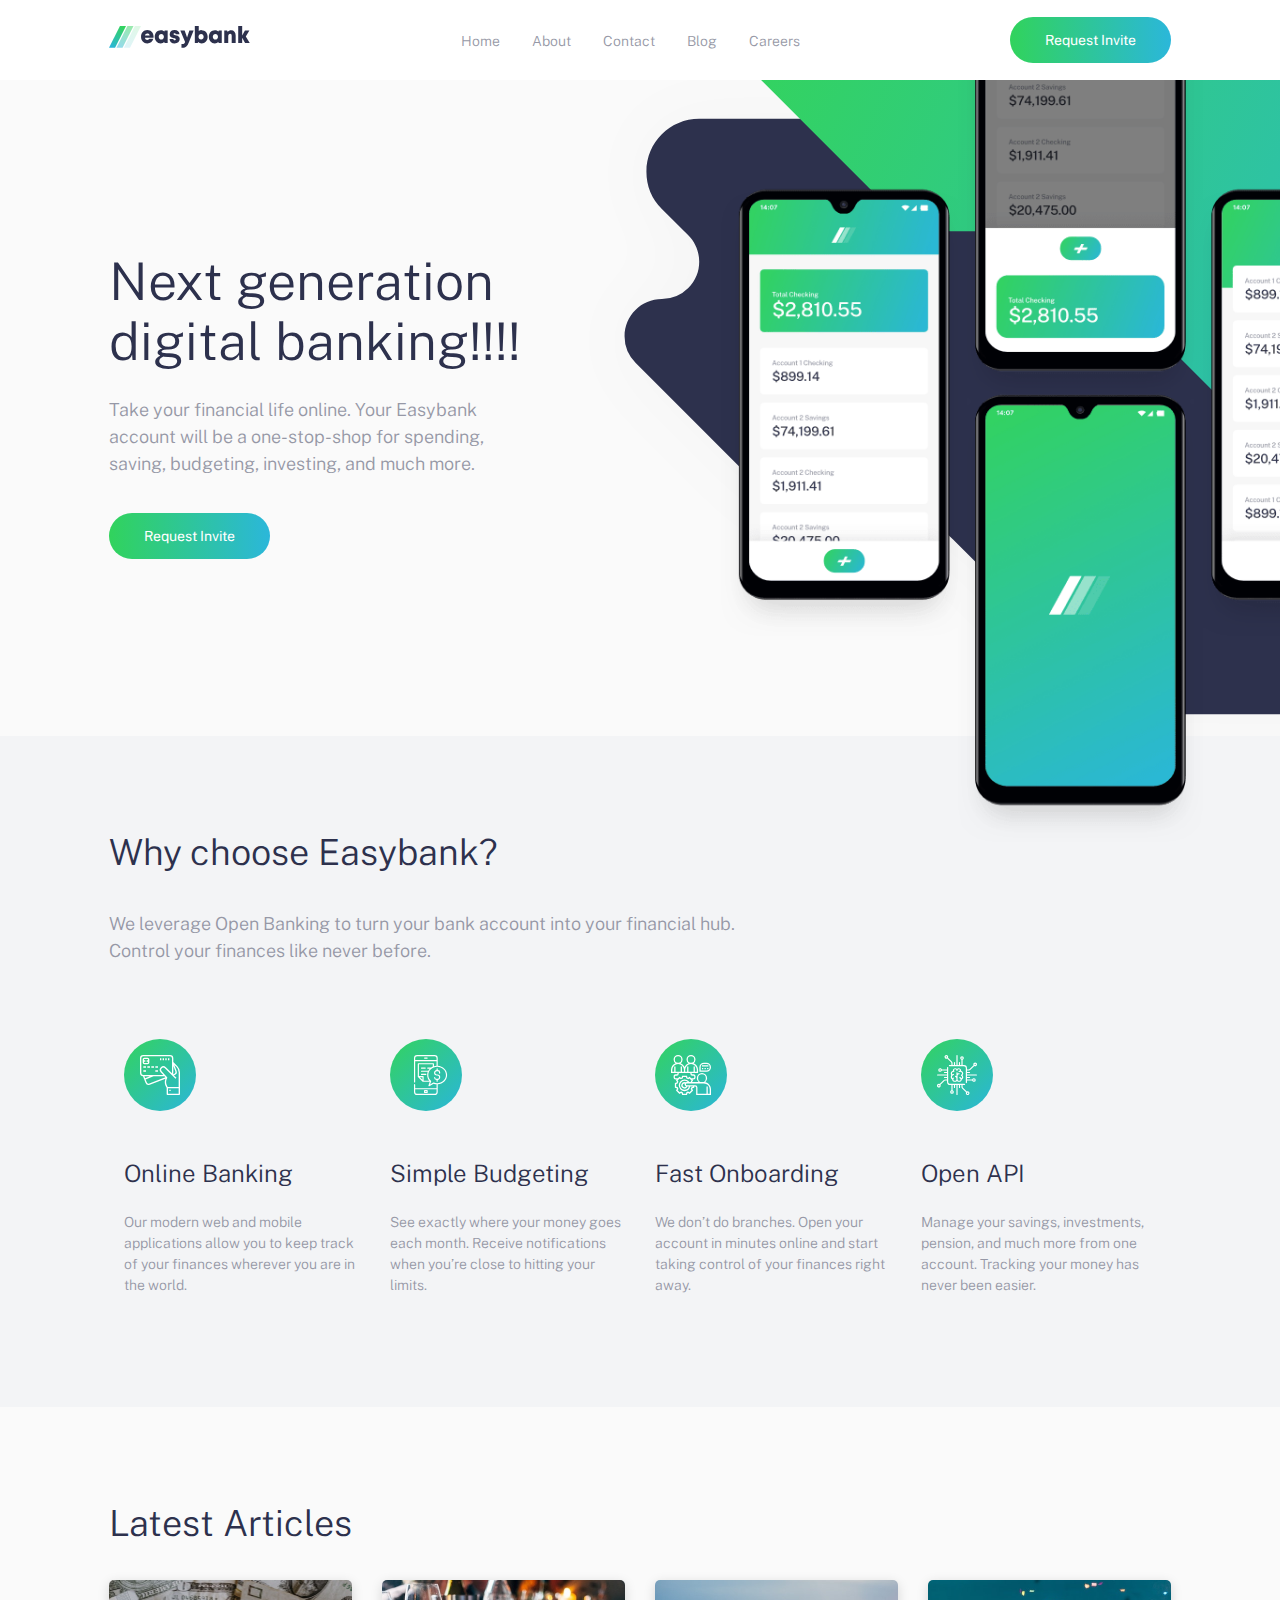
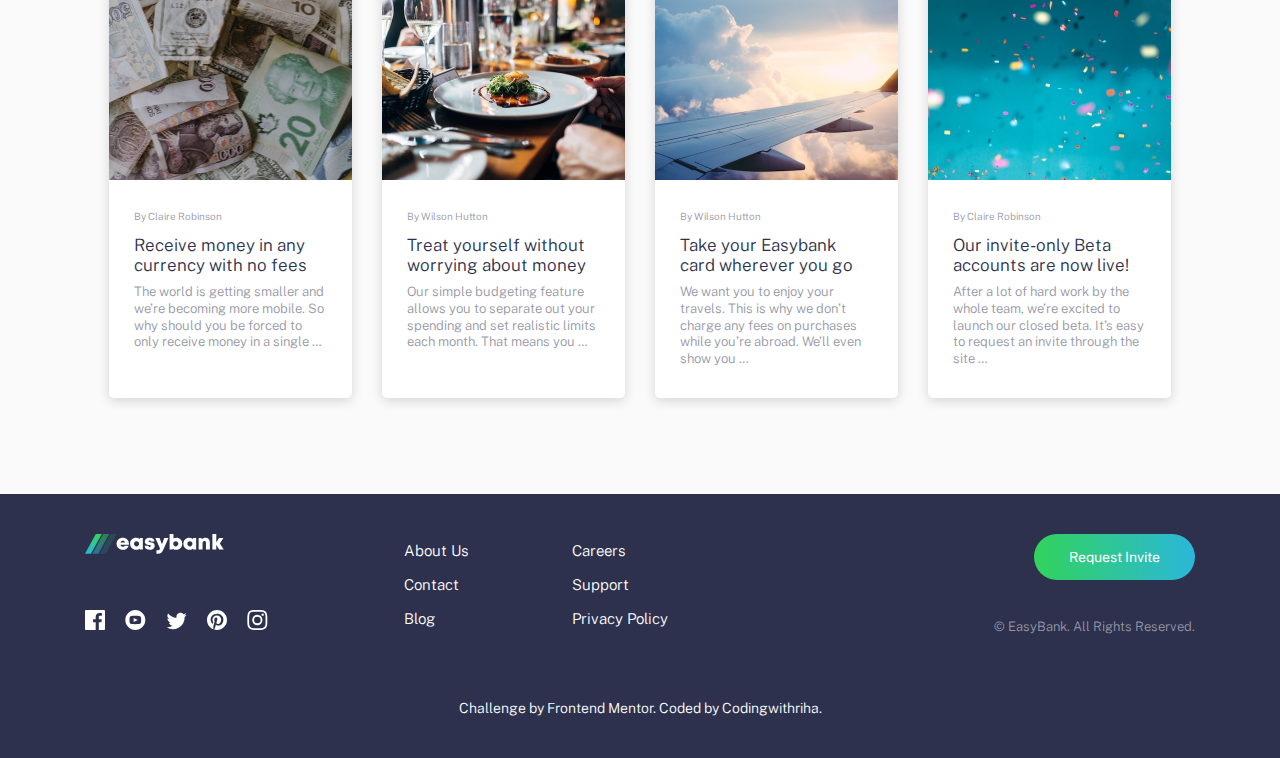
<file: index.html>
<!DOCTYPE html>
<html lang="en">
  <head>
    <meta charset="UTF-8" />
    <meta name="viewport" content="width=device-width, initial-scale=1.0" />
    <!-- displays site properly based on user's device -->

    <link
      rel="icon"
      type="image/png"
      sizes="32x32"
      href="./images/favicon-32x32.png"
    />
    <link
      href="https://fonts.googleapis.com/css2?family=Public+Sans:wght@300;400&display=swap"
      rel="stylesheet"
    />
    <link rel="stylesheet" href="./scss/style.css" />

    <title>Frontend Mentor | Easybank landing page</title>
  </head>
  <body>
    <header class="header">
      <div class="overlay has-fade"></div>

      <nav class="container container--pall flex flex-jc-sb flex-ai-c">
        <a href="/" class="header__logo">
          <img src="images/logo.svg" alt="Easybank" />
        </a>

        <a id="btnHamburger" href="#" class="header__toggle hide-for-desktop">
          <span></span>
          <span></span>
          <span></span>
        </a>

        <div class="header__links hide-for-mobile">
          <a href="#">Home</a><a href="#">About</a><a href="#">Contact</a
          ><a href="#">Blog</a><a href="#">Careers</a>
        </div>

        <a href="#" class="button header__cta hide-for-mobile"
          >Request Invite</a
        >
      </nav>

      <div class="header__menu has-fade">
        <a href="">Home</a>
        <a href="">About</a>
        <a href="">Contact</a>
        <a href="">Blog</a>
        <a href="">Careers</a>
      </div>
    </header>

    <section class="hero">
      <div class="container">
        <div class="hero__image"></div>

        <div class="hero__text container--pall">
          <h1>Next generation digital banking!!!!</h1>
          <p>
            Take your financial life online. Your Easybank account will be a
            one-stop-shop for spending, saving, budgeting, investing, and much
            more.
          </p>
          <a href="#" class="button hero__cta">Request Invite</a>
        </div>
      </div>
    </section>

    <section class="feature">
      <div class="feature__content container container--pall">
        <div class="feature__intro">
          <h2>Why choose Easybank?</h2>
          <p>
            We leverage Open Banking to turn your bank account into your
            financial hub. Control your finances like never before.
          </p>
        </div>

        <div class="feature__grid">
          <div class="feature__item">
            <div class="feature__icon">
              <img src="/images/icon-online.svg" />
            </div>
            <div class="feature__title">Online Banking</div>
            <div class="feature__description">
              Our modern web and mobile applications allow you to keep track of
              your finances wherever you are in the world.
            </div>
          </div>

          <div class="feature__item">
            <div class="feature__icon">
              <img src="/images/icon-budgeting.svg" />
            </div>
            <div class="feature__title">Simple Budgeting</div>
            <div class="feature__description">
              See exactly where your money goes each month. Receive
              notifications when you’re close to hitting your limits.
            </div>
          </div>

          <div class="feature__item">
            <div class="feature__icon">
              <img src="/images/icon-onboarding.svg" />
            </div>
            <div class="feature__title">Fast Onboarding</div>
            <div class="feature__description">
              We don’t do branches. Open your account in minutes online and
              start taking control of your finances right away.
            </div>
          </div>

          <div class="feature__item">
            <div class="feature__icon"><img src="/images/icon-api.svg" /></div>
            <div class="feature__title">Open API</div>
            <div class="feature__description">
              Manage your savings, investments, pension, and much more from one
              account. Tracking your money has never been easier.
            </div>
          </div>
        </div>
      </div>
    </section>

    <section class="articles">
      <div class="article__content container container--pall">
        <h2>Latest Articles</h2>

        <div class="article__grid">
          <a href="#" class="article__item">
            <div
              class="article__image"
              style="background-image: url('/images/image-currency.jpg')"
            ></div>
            <div class="article__text">
              <div class="article__author">By Claire Robinson</div>
              <div class="article__title">
                Receive money in any currency with no fees
              </div>
              <div class="article__description">
                The world is getting smaller and we’re becoming more mobile. So
                why should you be forced to only receive money in a single …
              </div>
            </div>
          </a>

          <a href="#" class="article__item">
            <div
              class="article__image"
              style="background-image: url('/images/image-restaurant.jpg')"
            ></div>
            <div class="article__text">
              <div class="article__author">By Wilson Hutton</div>
              <div class="article__title">
                Treat yourself without worrying about money
              </div>
              <div class="article__description">
                Our simple budgeting feature allows you to separate out your
                spending and set realistic limits each month. That means you …
              </div>
            </div>
          </a>

          <a href="#" class="article__item">
            <div
              class="article__image"
              style="background-image: url('/images/image-plane.jpg')"
            ></div>
            <div class="article__text">
              <div class="article__author">By Wilson Hutton</div>
              <div class="article__title">
                Take your Easybank card wherever you go
              </div>
              <div class="article__description">
                We want you to enjoy your travels. This is why we don’t charge
                any fees on purchases while you’re abroad. We’ll even show you …
              </div>
            </div>
          </a>

          <a href="#" class="article__item">
            <div
              class="article__image"
              style="background-image: url('/images/image-confetti.jpg')"
            ></div>
            <div class="article__text">
              <div class="article__author">By Claire Robinson</div>
              <div class="article__title">
                Our invite-only Beta accounts are now live!
              </div>
              <div class="article__description">
                After a lot of hard work by the whole team, we’re excited to
                launch our closed beta. It’s easy to request an invite through
                the site …
              </div>
            </div>
          </a>
        </div>
      </div>
    </section>

    <footer class="footer">
      <div class="container">
        <a class="footer__logo" href="#">
          <img src="/images/logo-dark.svg" />
        </a>

        <div class="footer__social">
          <a href="#">
            <svg xmlns="http://www.w3.org/2000/svg" width="20" height="20">
              <title>Facebook</title>
              <path
                fill="#FFF"
                d="M18.896 0H1.104C.494 0 0 .494 0 1.104v17.793C0 19.506.494 20 1.104 20h9.58v-7.745H8.076V9.237h2.606V7.01c0-2.583 1.578-3.99 3.883-3.99 1.104 0 2.052.082 2.329.119v2.7h-1.598c-1.254 0-1.496.597-1.496 1.47v1.928h2.989l-.39 3.018h-2.6V20h5.098c.608 0 1.102-.494 1.102-1.104V1.104C20 .494 19.506 0 18.896 0z"
              />
            </svg>
          </a>
          <a href="#">
            <svg xmlns="http://www.w3.org/2000/svg" width="21" height="20">
              <title>YouTube</title>
              <path
                fill="#FFF"
                d="M10.333 0c-5.522 0-10 4.478-10 10 0 5.523 4.478 10 10 10 5.523 0 10-4.477 10-10 0-5.522-4.477-10-10-10zm3.701 14.077c-1.752.12-5.653.12-7.402 0C4.735 13.947 4.514 13.018 4.5 10c.014-3.024.237-3.947 2.132-4.077 1.749-.12 5.651-.12 7.402 0 1.898.13 2.118 1.059 2.133 4.077-.015 3.024-.238 3.947-2.133 4.077zM8.667 8.048l4.097 1.949-4.097 1.955V8.048z"
              />
            </svg>
          </a>
          <a href="#">
            <svg xmlns="http://www.w3.org/2000/svg" width="21" height="18">
              <title>Twitter</title>
              <path
                fill="#FFF"
                d="M20.667 2.797a8.192 8.192 0 01-2.357.646 4.11 4.11 0 001.804-2.27 8.22 8.22 0 01-2.606.996A4.096 4.096 0 0014.513.873c-2.649 0-4.595 2.472-3.997 5.038a11.648 11.648 0 01-8.457-4.287 4.109 4.109 0 001.27 5.478A4.086 4.086 0 011.47 6.59c-.045 1.901 1.317 3.68 3.29 4.075a4.113 4.113 0 01-1.853.07 4.106 4.106 0 003.834 2.85 8.25 8.25 0 01-6.075 1.7 11.616 11.616 0 006.29 1.843c7.618 0 11.922-6.434 11.662-12.205a8.354 8.354 0 002.048-2.124z"
              />
            </svg>
          </a>
          <a href="#">
            <svg xmlns="http://www.w3.org/2000/svg" width="20" height="20">
              <title>Pinterest</title>
              <path
                fill="#FFF"
                d="M10 0C4.478 0 0 4.477 0 10c0 4.237 2.636 7.855 6.356 9.312-.088-.791-.167-2.005.035-2.868.182-.78 1.172-4.97 1.172-4.97s-.299-.6-.299-1.486c0-1.39.806-2.428 1.81-2.428.852 0 1.264.64 1.264 1.408 0 .858-.545 2.14-.828 3.33-.236.995.5 1.807 1.48 1.807 1.778 0 3.144-1.874 3.144-4.58 0-2.393-1.72-4.068-4.177-4.068-2.845 0-4.515 2.135-4.515 4.34 0 .859.331 1.781.745 2.281a.3.3 0 01.069.288l-.278 1.133c-.044.183-.145.223-.335.134-1.249-.581-2.03-2.407-2.03-3.874 0-3.154 2.292-6.052 6.608-6.052 3.469 0 6.165 2.473 6.165 5.776 0 3.447-2.173 6.22-5.19 6.22-1.013 0-1.965-.525-2.291-1.148l-.623 2.378c-.226.869-.835 1.958-1.244 2.621.937.29 1.931.446 2.962.446 5.522 0 10-4.477 10-10S15.522 0 10 0z"
              />
            </svg>
          </a>
          <a href="#">
            <svg xmlns="http://www.w3.org/2000/svg" width="21" height="20">
              <title>Instagram</title>
              <path
                fill="#FFF"
                d="M10.333 1.802c2.67 0 2.987.01 4.042.059 2.71.123 3.976 1.409 4.1 4.099.048 1.054.057 1.37.057 4.04 0 2.672-.01 2.988-.058 4.042-.124 2.687-1.386 3.975-4.099 4.099-1.055.048-1.37.058-4.042.058-2.67 0-2.986-.01-4.04-.058-2.717-.124-3.976-1.416-4.1-4.1-.048-1.054-.058-1.37-.058-4.041 0-2.67.01-2.986.058-4.04.124-2.69 1.387-3.977 4.1-4.1 1.054-.048 1.37-.058 4.04-.058zm0-1.802C7.618 0 7.278.012 6.211.06 2.579.227.56 2.242.394 5.877.345 6.944.334 7.284.334 10s.011 3.057.06 4.123c.166 3.632 2.181 5.65 5.816 5.817 1.068.048 1.408.06 4.123.06 2.716 0 3.057-.012 4.124-.06 3.628-.167 5.651-2.182 5.816-5.817.049-1.066.06-1.407.06-4.123s-.011-3.056-.06-4.122C20.11 2.249 18.093.228 14.458.06 13.39.01 13.049 0 10.333 0zm0 4.865a5.135 5.135 0 100 10.27 5.135 5.135 0 000-10.27zm0 8.468a3.333 3.333 0 110-6.666 3.333 3.333 0 010 6.666zm5.339-9.87a1.2 1.2 0 10-.001 2.4 1.2 1.2 0 000-2.4z"
              />
            </svg>
          </a>
        </div>

        <div class="footer__links col1">
          <a href="#">About Us</a>
          <a href="#">Contact</a>
          <a href="#">Blog</a>
        </div>

        <div class="footer__links col2">
          <a href="#">Careers</a>
          <a href="#">Support</a>
          <a href="#">Privacy Policy</a>
        </div>

        <div class="footer__cta">
          <a href="#" class="button">Request Invite</a>
        </div>

        <div class="footer__copyright">
          &copy; EasyBank. All Rights Reserved.
        </div>
      </div>
      <div class="attribution">
        Challenge by
        <a href="https://www.frontendmentor.io?ref=challenge" target="_blank"
          >Frontend Mentor</a
        >. Coded by <a href="#">Codingwithriha</a>.
      </div>
    </footer>

    <script src="./js/script.js"></script>
  </body>
</html>
</file>
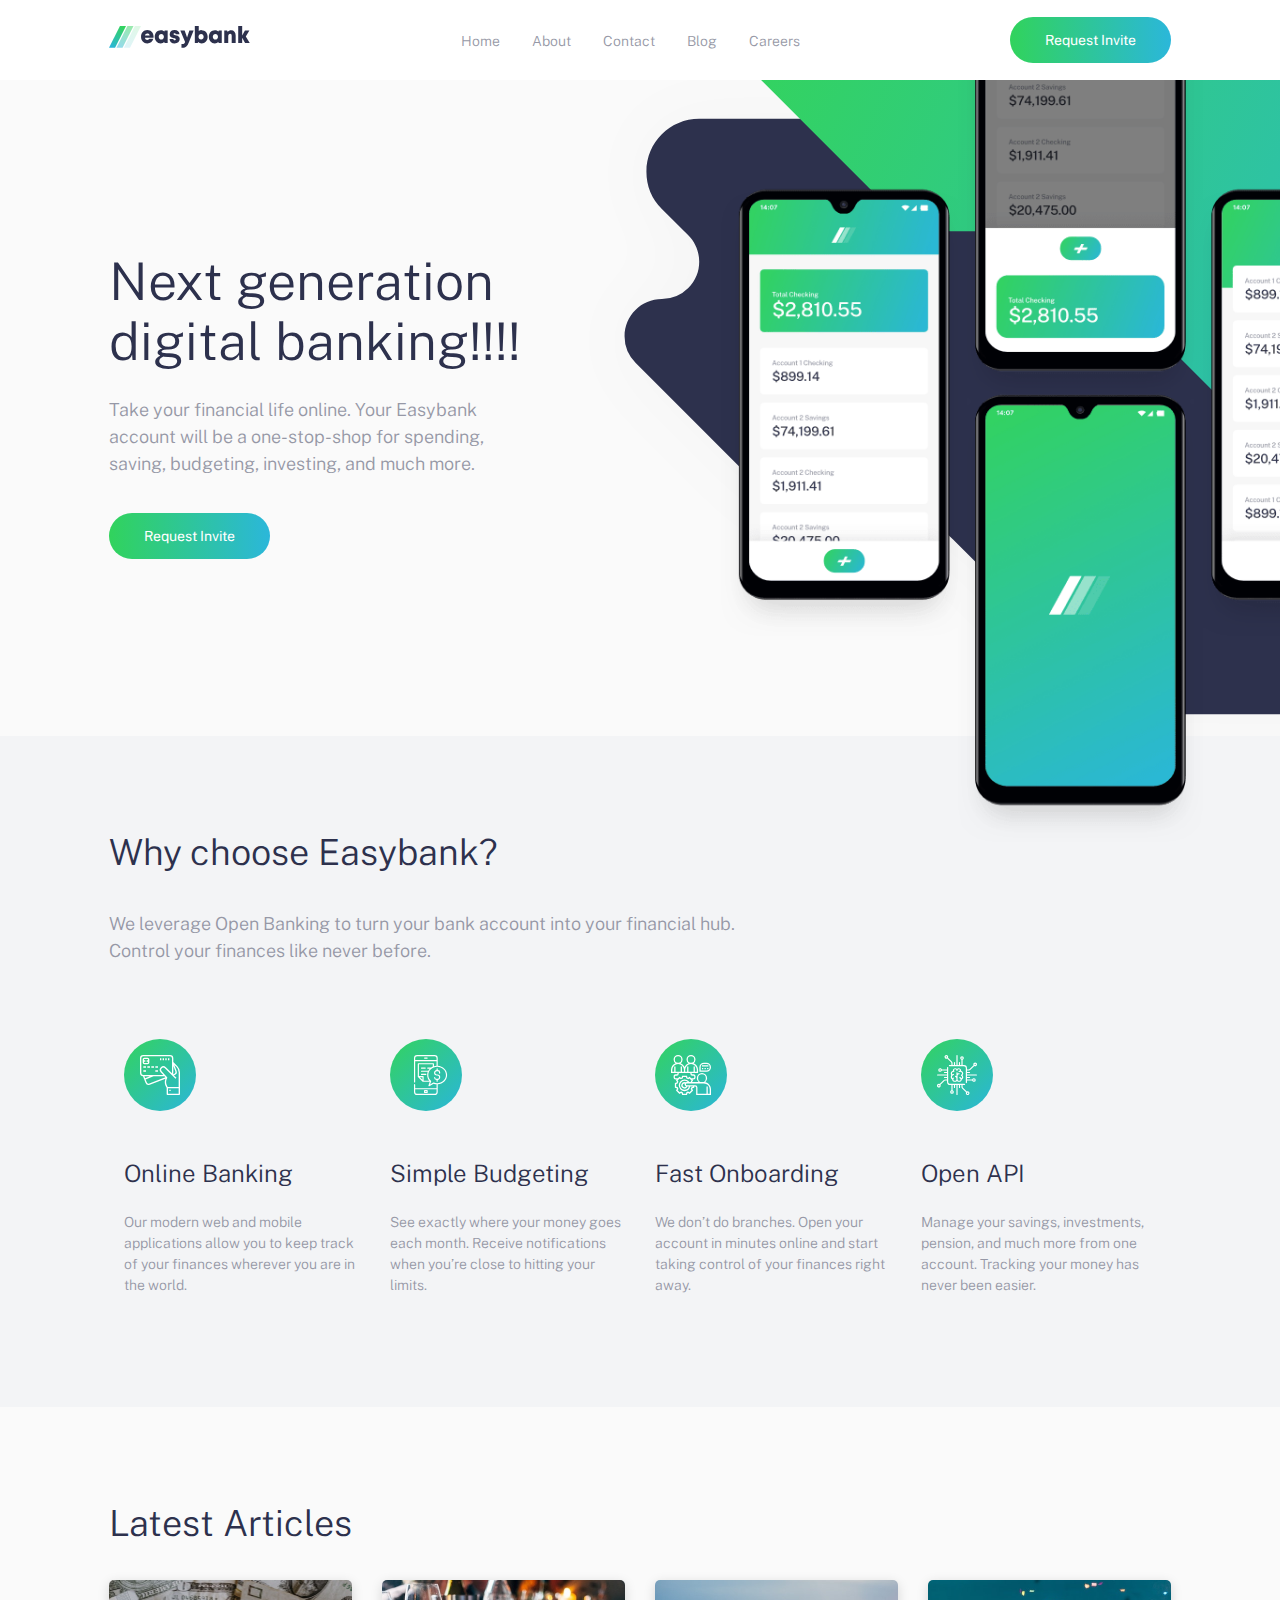
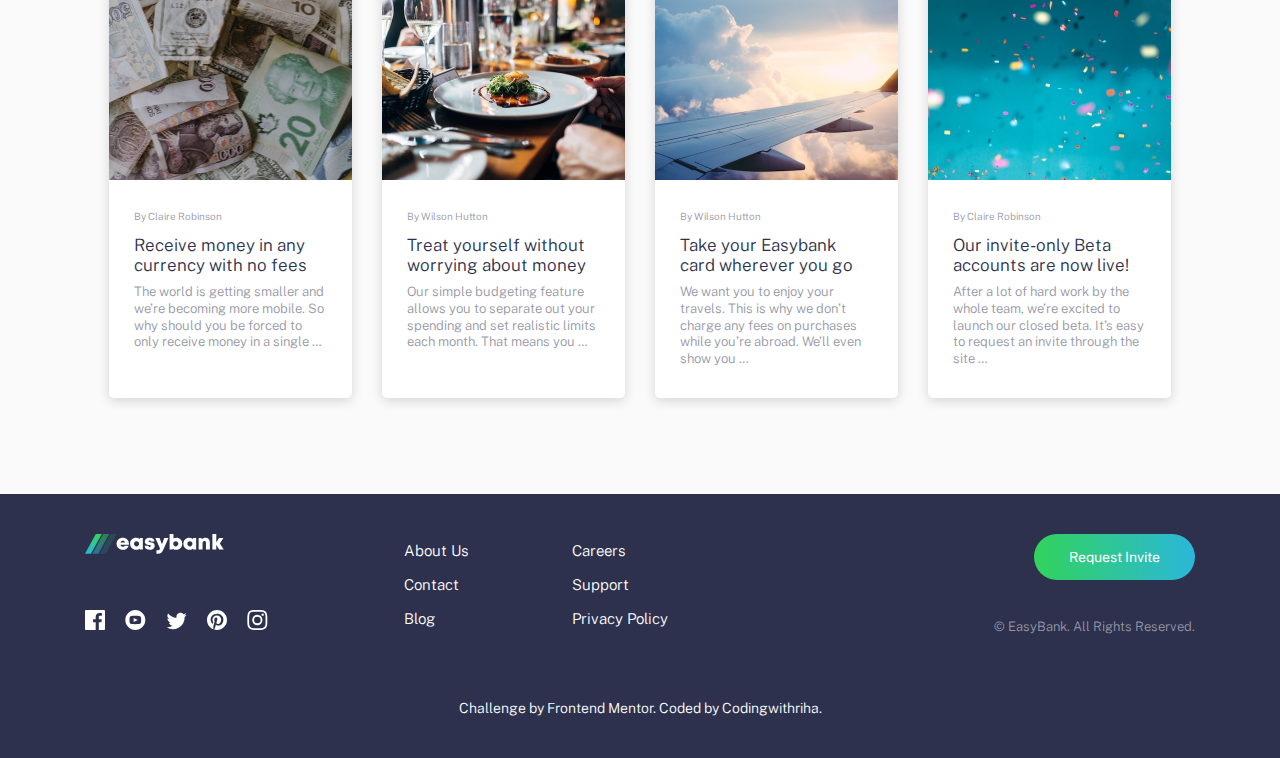
<file: home.html>
<!DOCTYPE html>
<html lang="en">
  <head>
    <meta charset="UTF-8" />
    <meta name="viewport" content="width=device-width, initial-scale=1.0" />
    <!-- displays site properly based on user's device -->

    <link
      rel="icon"
      type="image/png"
      sizes="32x32"
      href="./images/favicon-32x32.png"
    />
    <link
      href="https://fonts.googleapis.com/css2?family=Public+Sans:wght@300;400&display=swap"
      rel="stylesheet"
    />
    <link rel="stylesheet" href="./scss/style.css" />

    <title>Frontend Mentor | Easybank landing page</title>
  </head>
  <body>
    <header class="header">
      <div class="overlay has-fade"></div>

      <nav class="container container--pall flex flex-jc-sb flex-ai-c">
        <a href="/" class="header__logo">
          <img src="./images/logo.svg" alt="Easybank" />
        </a>

        <a id="btnHamburger" href="#" class="header__toggle hide-for-desktop">
          <span></span>
          <span></span>
          <span></span>
        </a>

        <div class="header__links hide-for-mobile">
          <a href="#">Home</a><a href="#">About</a><a href="#">Contact</a
          ><a href="#">Blog</a><a href="#">Careers</a>
        </div>

        <a href="#" class="button header__cta hide-for-mobile"
          >Request Invite</a
        >
      </nav>

      <div class="header__menu has-fade">
        <a href="">Home</a>
        <a href="">About</a>
        <a href="">Contact</a>
        <a href="">Blog</a>
        <a href="">Careers</a>
      </div>
    </header>

    <section class="hero">
      <div class="container">
        <div class="hero__image">
          <!-- <img src="./images/bg-intro-desktop.svg" alt="" /> -->
        </div>

        <div class="hero__text container--pall">
          <h1>Next generation digital banking!!!!</h1>
          <p>
            Take your financial life online. Your Easybank account will be a
            one-stop-shop for spending, saving, budgeting, investing, and much
            more.
          </p>
          <a href="#" class="button hero__cta">Request Invite</a>
        </div>
      </div>
    </section>

    <section class="feature">
      <div class="feature__content container container--pall">
        <div class="feature__intro">
          <h2>Why choose Easybank?</h2>
          <p>
            We leverage Open Banking to turn your bank account into your
            financial hub. Control your finances like never before.
          </p>
        </div>

        <div class="feature__grid">
          <div class="feature__item">
            <div class="feature__icon">
              <img src="./images/icon-online.svg" alt="online-icon" />
            </div>
            <div class="feature__title">Online Banking</div>
            <div class="feature__description">
              Our modern web and mobile applications allow you to keep track of
              your finances wherever you are in the world.
            </div>
          </div>

          <div class="feature__item">
            <div class="feature__icon">
              <img src="./images/icon-budgeting.svg" alt="icon-budgeting" />
            </div>
            <div class="feature__title">Simple Budgeting</div>
            <div class="feature__description">
              See exactly where your money goes each month. Receive
              notifications when you’re close to hitting your limits.
            </div>
          </div>

          <div class="feature__item">
            <div class="feature__icon">
              <img src="./images/icon-onboarding.svg" alt="Onboarding-icon" />
            </div>
            <div class="feature__title">Fast Onboarding</div>
            <div class="feature__description">
              We don’t do branches. Open your account in minutes online and
              start taking control of your finances right away.
            </div>
          </div>

          <div class="feature__item">
            <div class="feature__icon">
              <img src="./images/icon-api.svg" alt="api-icon" />
            </div>
            <div class="feature__title">Open API</div>
            <div class="feature__description">
              Manage your savings, investments, pension, and much more from one
              account. Tracking your money has never been easier.
            </div>
          </div>
        </div>
      </div>
    </section>

    <section class="articles">
      <div class="article__content container container--pall">
        <h2>Latest Articles</h2>

        <div class="article__grid">
          <a href="#" class="article__item">
            <div
              class="article__image"
              style="background-image: url('./images/image-currency.jpg')"
            ></div>
            <div class="article__text">
              <div class="article__author">By Claire Robinson</div>
              <div class="article__title">
                Receive money in any currency with no fees
              </div>
              <div class="article__description">
                The world is getting smaller and we’re becoming more mobile. So
                why should you be forced to only receive money in a single …
              </div>
            </div>
          </a>

          <a href="#" class="article__item">
            <div
              class="article__image"
              style="background-image: url('./images/image-restaurant.jpg')"
            ></div>
            <div class="article__text">
              <div class="article__author">By Wilson Hutton</div>
              <div class="article__title">
                Treat yourself without worrying about money
              </div>
              <div class="article__description">
                Our simple budgeting feature allows you to separate out your
                spending and set realistic limits each month. That means you …
              </div>
            </div>
          </a>

          <a href="#" class="article__item">
            <div
              class="article__image"
              style="background-image: url('./images/image-plane.jpg')"
            ></div>
            <div class="article__text">
              <div class="article__author">By Wilson Hutton</div>
              <div class="article__title">
                Take your Easybank card wherever you go
              </div>
              <div class="article__description">
                We want you to enjoy your travels. This is why we don’t charge
                any fees on purchases while you’re abroad. We’ll even show you …
              </div>
            </div>
          </a>

          <a href="#" class="article__item">
            <div
              class="article__image"
              style="background-image: url('./images/image-confetti.jpg')"
            ></div>
            <div class="article__text">
              <div class="article__author">By Claire Robinson</div>
              <div class="article__title">
                Our invite-only Beta accounts are now live!
              </div>
              <div class="article__description">
                After a lot of hard work by the whole team, we’re excited to
                launch our closed beta. It’s easy to request an invite through
                the site …
              </div>
            </div>
          </a>
        </div>
      </div>
    </section>

    <footer class="footer">
      <div class="container">
        <a class="footer__logo" href="#">
          <img src="./images/logo-dark.svg" alt="footer-logo" />
        </a>

        <div class="footer__social">
          <a href="#">
            <svg xmlns="http://www.w3.org/2000/svg" width="20" height="20">
              <title>Facebook</title>
              <path
                fill="#FFF"
                d="M18.896 0H1.104C.494 0 0 .494 0 1.104v17.793C0 19.506.494 20 1.104 20h9.58v-7.745H8.076V9.237h2.606V7.01c0-2.583 1.578-3.99 3.883-3.99 1.104 0 2.052.082 2.329.119v2.7h-1.598c-1.254 0-1.496.597-1.496 1.47v1.928h2.989l-.39 3.018h-2.6V20h5.098c.608 0 1.102-.494 1.102-1.104V1.104C20 .494 19.506 0 18.896 0z"
              />
            </svg>
          </a>
          <a href="#">
            <svg xmlns="http://www.w3.org/2000/svg" width="21" height="20">
              <title>YouTube</title>
              <path
                fill="#FFF"
                d="M10.333 0c-5.522 0-10 4.478-10 10 0 5.523 4.478 10 10 10 5.523 0 10-4.477 10-10 0-5.522-4.477-10-10-10zm3.701 14.077c-1.752.12-5.653.12-7.402 0C4.735 13.947 4.514 13.018 4.5 10c.014-3.024.237-3.947 2.132-4.077 1.749-.12 5.651-.12 7.402 0 1.898.13 2.118 1.059 2.133 4.077-.015 3.024-.238 3.947-2.133 4.077zM8.667 8.048l4.097 1.949-4.097 1.955V8.048z"
              />
            </svg>
          </a>
          <a href="#">
            <svg xmlns="http://www.w3.org/2000/svg" width="21" height="18">
              <title>Twitter</title>
              <path
                fill="#FFF"
                d="M20.667 2.797a8.192 8.192 0 01-2.357.646 4.11 4.11 0 001.804-2.27 8.22 8.22 0 01-2.606.996A4.096 4.096 0 0014.513.873c-2.649 0-4.595 2.472-3.997 5.038a11.648 11.648 0 01-8.457-4.287 4.109 4.109 0 001.27 5.478A4.086 4.086 0 011.47 6.59c-.045 1.901 1.317 3.68 3.29 4.075a4.113 4.113 0 01-1.853.07 4.106 4.106 0 003.834 2.85 8.25 8.25 0 01-6.075 1.7 11.616 11.616 0 006.29 1.843c7.618 0 11.922-6.434 11.662-12.205a8.354 8.354 0 002.048-2.124z"
              />
            </svg>
          </a>
          <a href="#">
            <svg xmlns="http://www.w3.org/2000/svg" width="20" height="20">
              <title>Pinterest</title>
              <path
                fill="#FFF"
                d="M10 0C4.478 0 0 4.477 0 10c0 4.237 2.636 7.855 6.356 9.312-.088-.791-.167-2.005.035-2.868.182-.78 1.172-4.97 1.172-4.97s-.299-.6-.299-1.486c0-1.39.806-2.428 1.81-2.428.852 0 1.264.64 1.264 1.408 0 .858-.545 2.14-.828 3.33-.236.995.5 1.807 1.48 1.807 1.778 0 3.144-1.874 3.144-4.58 0-2.393-1.72-4.068-4.177-4.068-2.845 0-4.515 2.135-4.515 4.34 0 .859.331 1.781.745 2.281a.3.3 0 01.069.288l-.278 1.133c-.044.183-.145.223-.335.134-1.249-.581-2.03-2.407-2.03-3.874 0-3.154 2.292-6.052 6.608-6.052 3.469 0 6.165 2.473 6.165 5.776 0 3.447-2.173 6.22-5.19 6.22-1.013 0-1.965-.525-2.291-1.148l-.623 2.378c-.226.869-.835 1.958-1.244 2.621.937.29 1.931.446 2.962.446 5.522 0 10-4.477 10-10S15.522 0 10 0z"
              />
            </svg>
          </a>
          <a href="#">
            <svg xmlns="http://www.w3.org/2000/svg" width="21" height="20">
              <title>Instagram</title>
              <path
                fill="#FFF"
                d="M10.333 1.802c2.67 0 2.987.01 4.042.059 2.71.123 3.976 1.409 4.1 4.099.048 1.054.057 1.37.057 4.04 0 2.672-.01 2.988-.058 4.042-.124 2.687-1.386 3.975-4.099 4.099-1.055.048-1.37.058-4.042.058-2.67 0-2.986-.01-4.04-.058-2.717-.124-3.976-1.416-4.1-4.1-.048-1.054-.058-1.37-.058-4.041 0-2.67.01-2.986.058-4.04.124-2.69 1.387-3.977 4.1-4.1 1.054-.048 1.37-.058 4.04-.058zm0-1.802C7.618 0 7.278.012 6.211.06 2.579.227.56 2.242.394 5.877.345 6.944.334 7.284.334 10s.011 3.057.06 4.123c.166 3.632 2.181 5.65 5.816 5.817 1.068.048 1.408.06 4.123.06 2.716 0 3.057-.012 4.124-.06 3.628-.167 5.651-2.182 5.816-5.817.049-1.066.06-1.407.06-4.123s-.011-3.056-.06-4.122C20.11 2.249 18.093.228 14.458.06 13.39.01 13.049 0 10.333 0zm0 4.865a5.135 5.135 0 100 10.27 5.135 5.135 0 000-10.27zm0 8.468a3.333 3.333 0 110-6.666 3.333 3.333 0 010 6.666zm5.339-9.87a1.2 1.2 0 10-.001 2.4 1.2 1.2 0 000-2.4z"
              />
            </svg>
          </a>
        </div>

        <div class="footer__links col1">
          <a href="#">About Us</a>
          <a href="#">Contact</a>
          <a href="#">Blog</a>
        </div>

        <div class="footer__links col2">
          <a href="#">Careers</a>
          <a href="#">Support</a>
          <a href="#">Privacy Policy</a>
        </div>

        <div class="footer__cta">
          <a href="#" class="button">Request Invite</a>
        </div>

        <div class="footer__copyright">
          &copy; EasyBank. All Rights Reserved.
        </div>
      </div>
      <div class="attribution">
        Challenge by
        <a href="https://www.frontendmentor.io?ref=challenge" target="_blank"
          >Frontend Mentor</a
        >. Coded by <a href="#">Codingwithriha</a>.
      </div>
    </footer>

    <script src="./js/script.js"></script>
  </body>
</html>
</file>
<file: scss/style.css>
.has-fade {
  visibility: hidden;
}

@-webkit-keyframes fade-in {
  from {
    visibility: hidden;
    opacity: 0;
  }
  1% {
    visibility: visible;
    opacity: 0;
  }
  to {
    visibility: visible;
    opacity: 1;
  }
}

@keyframes fade-in {
  from {
    visibility: hidden;
    opacity: 0;
  }
  1% {
    visibility: visible;
    opacity: 0;
  }
  to {
    visibility: visible;
    opacity: 1;
  }
}
.fade-in {
  -webkit-animation: fade-in 200ms ease-in-out forwards;
  animation: fade-in 200ms ease-in-out forwards;
}

@-webkit-keyframes fade-out {
  from {
    visibility: visible;
    opacity: 1;
  }
  99% {
    visibility: visible;
    opacity: 0;
  }
  to {
    visibility: hidden;
    opacity: 0;
  }
}

@keyframes fade-out {
  from {
    visibility: visible;
    opacity: 1;
  }
  99% {
    visibility: visible;
    opacity: 0;
  }
  to {
    visibility: hidden;
    opacity: 0;
  }
}
.fade-out {
  -webkit-animation: fade-out 200ms ease-in-out forwards;
  animation: fade-out 200ms ease-in-out forwards;
}

html {
  font-size: 100%;
  box-sizing: border-box;
}

*,
*::before,
*::after {
  box-sizing: inherit;
}

body {
  margin: 0;
  padding: 0;
  font-family: "Public Sans", sans-serif;
  font-size: 0.875rem;
  font-weight: 300;
  color: #9698a6;
  line-height: 1.3;
  overflow-x: hidden;
}
@media (min-width: 64em) {
  body {
    font-size: 1.125rem;
  }
}
body.noscroll {
  overflow: hidden;
}

h1,
h2,
h3 {
  font-weight: 300;
  line-height: 1.15;
  color: #2d314d;
  margin-top: 0px;
}

h1 {
  font-size: 2.31rem;
  margin-bottom: 1.5rem;
}
@media (min-width: 64em) {
  h1 {
    font-size: 3.25rem;
  }
}

h2 {
  font-size: 1.875rem;
  margin-bottom: 1.5625rem;
}
@media (min-width: 64em) {
  h2 {
    font-size: 2.25rem;
    margin-bottom: 2.25rem;
  }
}

p {
  line-height: 1.5;
  margin-bottom: 2.25rem;
}

a,
a:visited,
a:hover {
  text-decoration: none;
}

.container {
  max-width: 69.375rem;
  margin: 0 auto;
}
.container--pall {
  padding-top: 4.375rem;
  padding-right: 1.5rem;
  padding-bottom: 4.375rem;
  padding-left: 1.5rem;
}
@media (min-width: 64em) {
  .container--pall {
    padding-top: 6rem;
    padding-bottom: 6rem;
  }
}
.container--py {
  padding-top: 4.375rem;
  padding-bottom: 4.375rem;
}
@media (min-width: 64em) {
  .container--py {
    padding-top: 6rem;
    padding-bottom: 6rem;
  }
}
.container--px {
  padding-right: 1.5rem;
  padding-left: 1.5rem;
}
.container--pt {
  padding-top: 4.375rem;
}
@media (min-width: 64em) {
  .container--pt {
    padding-top: 6rem;
  }
}
.container--pr {
  padding-right: 1.5rem;
}
.container--pb {
  padding-bottom: 4.375rem;
}
@media (min-width: 64em) {
  .container--pb {
    padding-bottom: 6rem;
  }
}
.container--pl {
  padding-left: 1.5rem;
}

.flex {
  display: flex;
}
.flex-jc-sb {
  justify-content: space-between;
}
.flex-jc-c {
  justify-content: center;
}
.flex-ai-c {
  align-items: center;
}

button,
.button {
  position: relative;
  display: inline-block;
  padding: 0.875rem 2.1875rem;
  background-image: linear-gradient(to right, #31d35c, #2bb7da);
  border: 0;
  border-radius: 50px;
  cursor: pointer;
  color: white;
  font-weight: 400;
  font-size: 0.875rem;
  transition: opacity 300ms ease-in-out;
  overflow: hidden;
}
button::before,
.button::before {
  content: "";
  position: absolute;
  top: 0;
  right: 0;
  bottom: 0;
  left: 0;
  background-color: rgba(255, 255, 255, 0.25);
  opacity: 0;
  transition: opacity 150ms ease-in-out;
}
button:hover::before,
.button:hover::before {
  opacity: 1;
}

@media (max-width: 63.9375em) {
  .hide-for-mobile {
    display: none;
  }
}

@media (min-width: 64em) {
  .hide-for-desktop {
    display: none;
  }
}

.header {
  position: relative;
  z-index: 1;
}
.header.open .header__toggle > span:first-child {
  transform: rotate(45deg);
}
.header.open .header__toggle > span:nth-child(2) {
  opacity: 0;
}
.header.open .header__toggle > span:last-child {
  transform: rotate(-45deg);
}
.header .overlay {
  opacity: 0;
  position: fixed;
  top: 0px;
  right: 0px;
  bottom: 0px;
  left: 0px;
  background-image: linear-gradient(#2d314d, transparent);
}
.header nav {
  position: relative;
  background-color: white;
  padding-top: 1.0625rem;
  padding-bottom: 1.0625rem;
}
.header__logo img {
  width: 8.8125rem;
  height: 1.375rem;
}
.header__toggle > span {
  display: block;
  width: 26px;
  height: 2px;
  background-color: #2d314d;
  transition: all 300ms ease-in-out;
  transform-origin: 3px 1px;
}
.header__toggle > span:not(:last-child) {
  margin-bottom: 5px;
}
.header__menu {
  position: absolute;
  width: calc(100% - 3rem);
  left: 50%;
  transform: translateX(-50%);
  background: white;
  margin-top: 1.5rem;
  padding: 1.625rem;
  border-radius: 5px;
}
.header__menu a {
  display: block;
  padding: 0.625rem;
  color: #2d314d;
  text-align: center;
}
.header__links a {
  position: relative;
  font-size: 0.875rem;
  color: #9698a6;
  transition: color 300ms ease-in-out;
}
.header__links a:not(:last-child) {
  margin-right: 32px;
}
.header__links a::before {
  content: "";
  display: block;
  position: absolute;
  height: 5px;
  left: 0;
  right: 0;
  bottom: -30px;
  background: linear-gradient(to right, #31d35c, #2bb7da);
  opacity: 0;
  transition: opacity 300ms ease-in-out;
}
.header__links a:hover {
  color: #2d314d;
}
.header__links a:hover::before {
  opacity: 1;
}

.hero {
  background-color: #fafafa;
}
@media (min-width: 64em) {
  .hero .container {
    display: flex;
    align-items: center;
  }
}
.hero__image {
  position: relative;
  background-image: url("/images/bg-intro-mobile.svg");
  background-size: cover;
  background-repeat: no-repeat;
  background-position: center center;
  min-height: 17.5rem;
}
@media (min-width: 40em) {
  .hero__image {
    min-height: 25rem;
    background-position: center 70%;
  }
}
@media (min-width: 64em) {
  .hero__image {
    flex: 3;
    order: 2;
    height: 41rem;
    background-image: none;
  }
}
@media (min-width: 64em) {
  .hero__image::before {
    content: "";
    position: absolute;
    height: 100%;
    background-image: url("/images/bg-intro-desktop.svg");
    background-repeat: no-repeat;
    background-position: center bottom;
    width: 150%;
    background-size: 122%;
    background-position: 0% 83%;
  }
}
.hero__image::after {
  content: "";
  position: absolute;
  width: 100%;
  height: 100%;
  background-image: url("/images/image-mockups.png");
  background-size: 93%;
  background-repeat: no-repeat;
  background-position: center bottom;
}
@media (min-width: 40em) {
  .hero__image::after {
    background-size: 52%;
  }
}
@media (min-width: 64em) {
  .hero__image::after {
    width: 120%;
    height: 122%;
    background-size: 94%;
    background-position: center 150%;
    left: 22%;
  }
}
.hero__text {
  text-align: center;
}
@media (min-width: 64em) {
  .hero__text {
    flex: 2;
    order: 1;
    text-align: left;
  }
}

.feature {
  background-color: #f3f4f6;
  text-align: center;
}
@media (min-width: 40em) {
  .feature {
    text-align: left;
  }
}
.feature__intro {
  margin-bottom: 3.75rem;
}
@media (min-width: 64em) {
  .feature__intro {
    width: 60%;
  }
}
@media (min-width: 40em) {
  .feature__grid {
    display: flex;
    flex-wrap: wrap;
  }
}
.feature__item {
  padding: 0.9375rem;
}
@media (min-width: 40em) {
  .feature__item {
    flex: 0 0 50%;
  }
}
@media (min-width: 64em) {
  .feature__item {
    flex: 1;
  }
}
.feature__icon {
  margin-bottom: 1.875rem;
}
@media (min-width: 64em) {
  .feature__icon {
    margin-bottom: 2.75rem;
  }
}
.feature__title {
  font-size: 1.25rem;
  font-weight: 300;
  line-height: 1.15;
  color: #2d314d;
  margin-bottom: 1rem;
}
@media (min-width: 64em) {
  .feature__title {
    font-size: 1.5rem;
    margin-bottom: 1.5rem;
  }
}
.feature__description {
  font-size: 0.875rem;
  line-height: 1.5;
}

.articles {
  background-color: #fafafa;
}

.article__grid {
  display: grid;
  grid-template-columns: 1fr;
  gap: 1.875rem;
}
@media (min-width: 40em) {
  .article__grid {
    grid-template-columns: repeat(2, 1fr);
  }
}
@media (min-width: 64em) {
  .article__grid {
    grid-template-columns: repeat(4, 1fr);
  }
}
.article__item {
  border-radius: 0.3125rem;
  overflow: hidden;
  background-color: white;
  box-shadow: 0px 3px 12px rgba(0, 0, 0, 0.15);
  transition: all 150ms ease-in-out;
}
.article__item:hover {
  transform: scale(1.05);
}
.article__image {
  height: 12.5rem;
  background-size: cover;
  background-repeat: no-repeat;
  background-position: center center;
}
.article__text {
  padding: 1.875rem 1.875rem 2.5rem 1.875rem;
  color: #9698a6;
}
@media (min-width: 40em) {
  .article__text {
    padding: 1.875rem 1.5625rem;
  }
}
.article__author {
  font-size: 0.625rem;
  margin-bottom: 0.75rem;
}
.article__title {
  font-size: 1.0625rem;
  line-height: 1.2;
  color: #2d314d;
  margin-bottom: 0.5rem;
}
.article__description {
  font-size: 0.8125rem;
}

.footer {
  background-color: #2d314d;
  color: white;
  padding: 2.5rem;
  text-align: center;
}
@media (min-width: 64em) {
  .footer .container {
    display: grid;
    grid-template-columns: 2fr 1fr 1fr 3fr;
    grid-template-rows: 1fr auto;
    grid-template-areas: "logo links1 links2 cta" "social links1 links2 copyright";
    gap: 1rem;
    justify-items: start;
  }
}
.footer a {
  color: white;
}
.footer__logo {
  display: inline-block;
}
@media (max-width: 63.9375em) {
  .footer__logo {
    margin-bottom: 1.875rem;
  }
}
@media (min-width: 64em) {
  .footer__logo {
    grid-area: logo;
  }
}
@media (max-width: 63.9375em) {
  .footer__social {
    margin-bottom: 1.875rem;
  }
}
@media (min-width: 64em) {
  .footer__social {
    grid-area: social;
    align-self: end;
  }
}
.footer__social a {
  display: inline-block;
  height: 1.25rem;
}
.footer__social a svg path {
  transition: fill 150ms ease-in-out;
}
.footer__social a:hover svg path {
  fill: #31d35c;
}
.footer__social a:not(:last-child) {
  margin-right: 1rem;
}
.footer__links {
  display: flex;
  flex-direction: column;
  align-items: center;
  font-size: 0.9375rem;
}
@media (min-width: 64em) {
  .footer__links {
    justify-content: space-between;
    align-items: start;
  }
}
@media (min-width: 64em) {
  .footer__links.col1 {
    grid-area: links1;
  }
}
@media (max-width: 63.9375em) {
  .footer__links.col2 {
    margin-bottom: 1.875rem;
  }
}
@media (min-width: 64em) {
  .footer__links.col2 {
    grid-area: links2;
  }
}
.footer__links a {
  line-height: 2.25;
  transition: color 150ms ease-in-out;
}
.footer__links a:hover {
  color: #31d35c;
}
@media (min-width: 64em) {
  .footer__cta {
    grid-area: cta;
    text-align: right;
    justify-self: end;
  }
}
@media (max-width: 63.9375em) {
  .footer__cta a.button {
    margin-bottom: 1.875rem;
  }
}
.footer__copyright {
  font-size: 0.8125rem;
  color: #9698a6;
}
@media (min-width: 64em) {
  .footer__copyright {
    grid-area: copyright;
    align-self: end;
    justify-self: end;
  }
}
.footer .attribution {
  margin-top: 4rem;
  font-size: 0.875rem;
} /*# sourceMappingURL=style.css.map */
</file>
